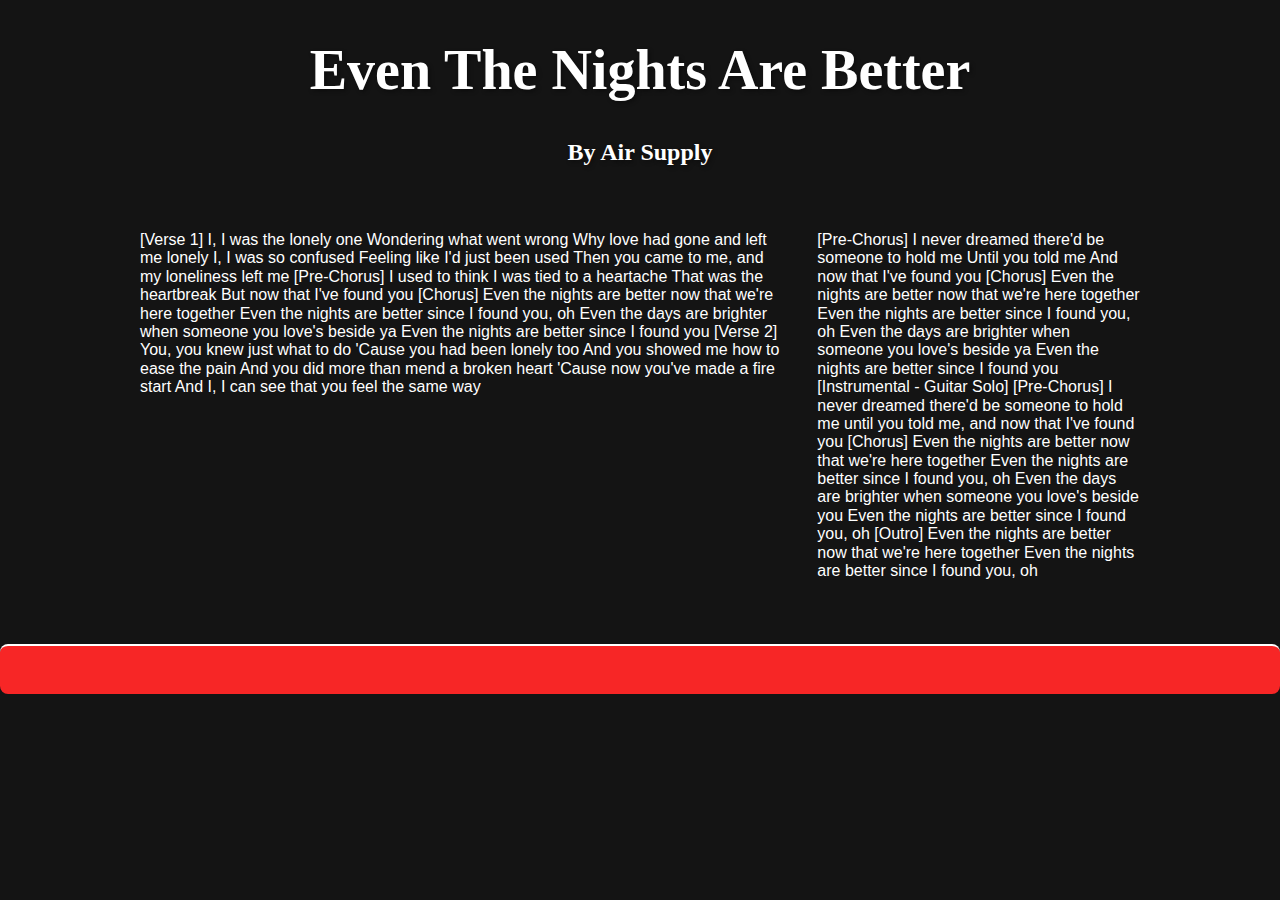
<file: assignment-1/index.html>
<!DOCTYPE html>
<html lang="en">
<head>

    <meta charset="UTF-8" />
    <meta name="viewport" content="width=device-width, initial-scale=1.0">
    <title>Lab 1 | COMP1054</title>

    <link rel="stylesheet" href="css/normalize.css" />
    <link rel="stylesheet" href="css/main.css" />

</head>
<body>
    
    <div> <!--Body Container-->
        <header>
            <h1>Even The Nights Are Better</h1>
            <h2>By Air Supply</h2>
            
        </header>   
        <main>
            <p>[Verse 1]
I, I was the lonely one
Wondering what went wrong
Why love had gone and left me lonely
I, I was so confused
Feeling like I'd just been used
Then you came to me, and my loneliness left me

[Pre-Chorus]
I used to think I was tied to a heartache
That was the heartbreak
But now that I've found you

[Chorus]
Even the nights are better now that we're here together
Even the nights are better since I found you, oh
Even the days are brighter when someone you love's beside ya
Even the nights are better since I found you

[Verse 2]
You, you knew just what to do
'Cause you had been lonely too
And you showed me how to ease the pain
And you did more than mend a broken heart
'Cause now you've made a fire start
And I, I can see that you feel the same way</p>

                <p>[Pre-Chorus]
I never dreamed there'd be someone to hold me
Until you told me
And now that I've found you

[Chorus]
Even the nights are better now that we're here together
Even the nights are better since I found you, oh
Even the days are brighter when someone you love's beside ya
Even the nights are better since I found you

[Instrumental - Guitar Solo]

[Pre-Chorus]
I never dreamed there'd be someone to hold me until you told me, and now that I've found you

[Chorus]
Even the nights are better now that we're here together
Even the nights are better since I found you, oh
Even the days are brighter when someone you love's beside you
Even the nights are better since I found you, oh

[Outro]
Even the nights are better now that we're here together
Even the nights are better since I found you, oh</p>

        </main>

        <footer></footer>
    </div>

</body> <!-- End of Body Container -->

</html>
</file>
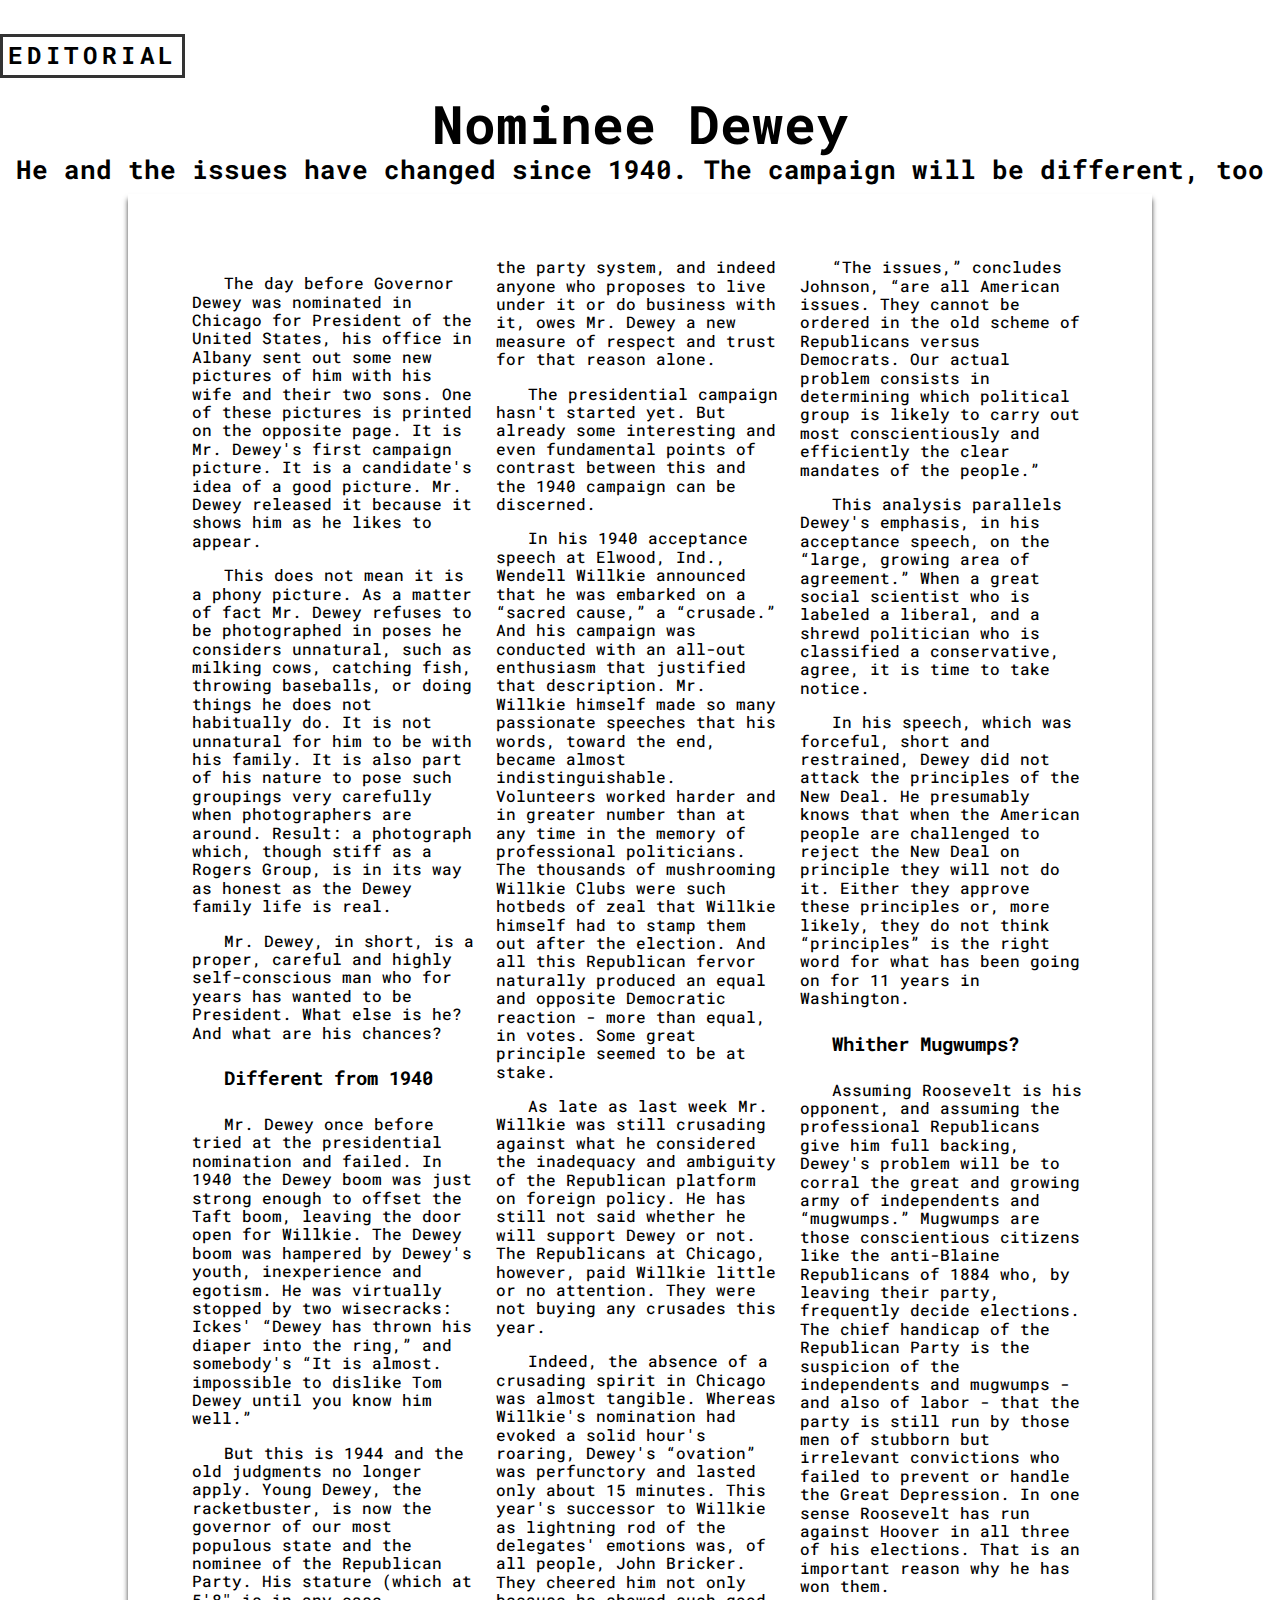
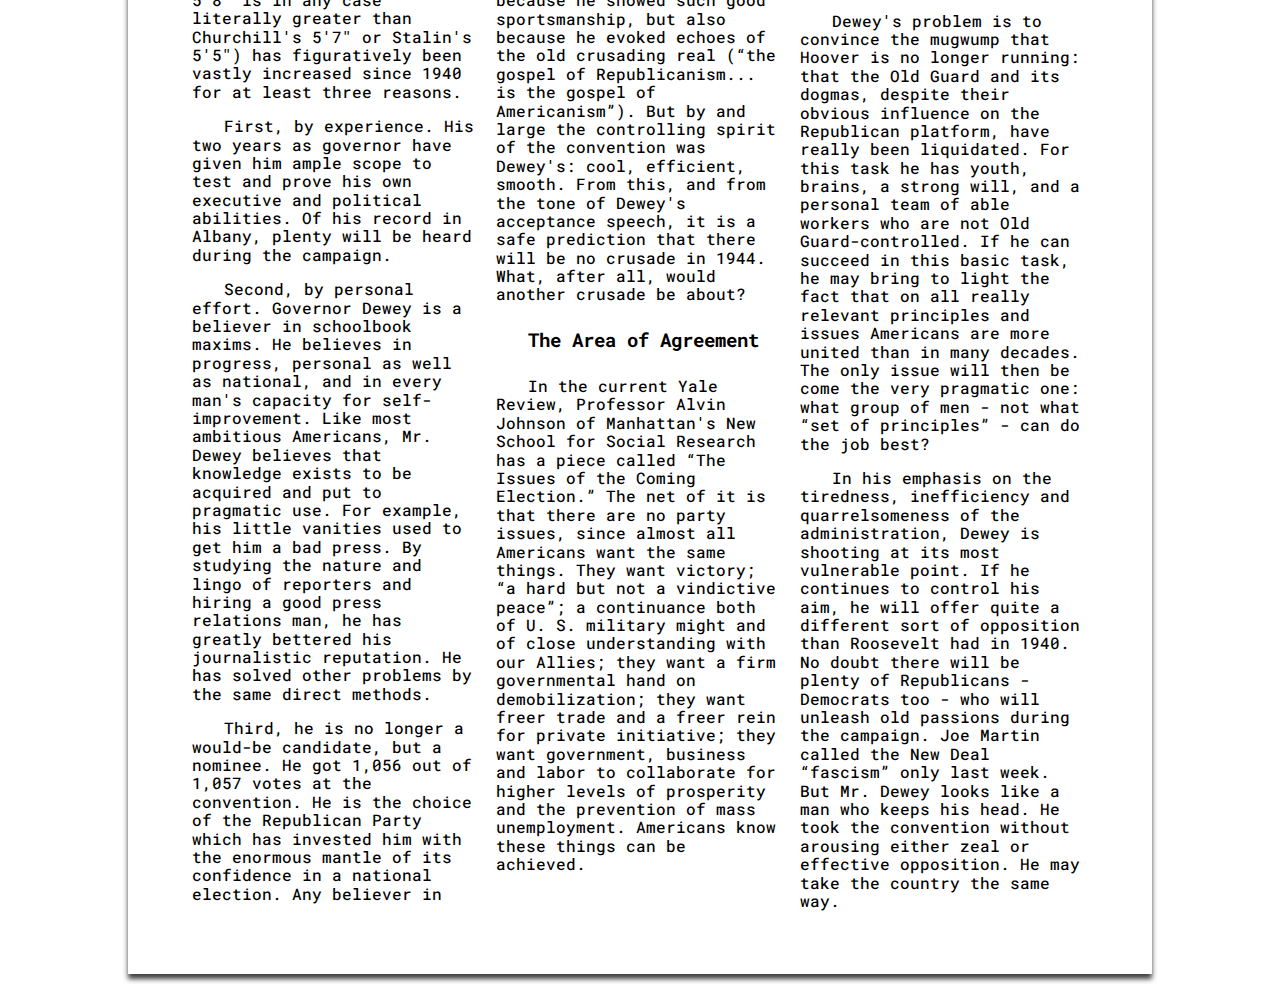
<file: lab-1/index.html>
<!DOCTYPE html>
<html lang="en">
<head>
    <meta charset="UTF-8" />
    <meta name="viewport" content="width=device-width, initial-scale=1.0">
    <title>Lab 1 | COMP1054</title>

    <link rel="stylesheet" href="css/normalize.css" />
    <link rel="stylesheet" href="css/main.css" />

    <link rel="preconnect" href="https://fonts.googleapis.com"> 
    <link rel="preconnect" href="https://fonts.gstatic.com" crossorigin>
    <link href="https://fonts.googleapis.com/css2?family=Roboto+Mono:ital,wght@0,100..700;1,100..700&display=swap" rel="stylesheet">

    <link rel="preconnect" href="https://fonts.googleapis.com">
    <link rel="preconnect" href="https://fonts.gstatic.com" crossorigin>
    <link href="https://fonts.googleapis.com/css2?family=Roboto+Mono:ital,wght@0,100..700;1,100..700&family=Tinos:ital,wght@0,400;0,700;1,400;1,700&display=swap" rel="stylesheet">




</head>
<body>
    <!-- Do not modify any of the HTML elements inside the BODY of this page -->﻿
    <div id="page">
        <header>
            <h1>Editorial</h1>
            <h2>Nominee Dewey</h2>
            <p>He and the issues have changed since 1940. The campaign will be different, too</p>
        </header>   
        <main>
        <p>The day before Governor Dewey was nominated in Chicago for President of the United States, his office in Albany sent out some new pictures of him with his wife and their two sons. One of these pictures is printed on the opposite page. It is Mr. Dewey's first campaign picture. It is a candidate's idea of a good picture. Mr. Dewey released it because it shows him as he likes to appear.</p>
 
        <p>This does not mean it is a phony picture. As a matter of fact Mr. Dewey refuses to be photographed in poses he considers unnatural, such as milking cows, catching fish, throwing baseballs, or doing things he does not habitually do. It is not unnatural for him to be with his family. It is also part of his nature to pose such groupings very carefully when photographers are around. Result: a photograph which, though stiff as a Rogers Group, is in its way as honest as the Dewey family life is real.</p>
 
        <p>Mr. Dewey, in short, is a proper, careful and highly self-conscious man who for years has wanted to be President. What else is he? And what are his chances?</p>
 
        <h4>Different from 1940</h4>
 
        <p>Mr. Dewey once before tried at the presidential nomination and failed. In 1940 the Dewey boom was just strong enough to offset the Taft boom, leaving the door open for Willkie. The Dewey boom was hampered by Dewey's youth, inexperience and egotism. He was virtually stopped by two wisecracks: Ickes' <q>Dewey has thrown his diaper into the ring,</q> and somebody's <q>It is almost. impossible to dislike Tom Dewey until you know him well.</q></p>
 
        <p>But this is 1944 and the old judgments no longer apply. Young Dewey, the racketbuster, is now the governor of our most populous state and the nominee of the Republican Party. His stature (which at 5'8" is in any case literally greater than Churchill's 5'7" or Stalin's 5'5") has figuratively been vastly increased since 1940 for at least three reasons.</p>
 
        <p>First, by experience. His two years as governor have given him ample scope to test and prove his own executive and political abilities. Of his record in Albany, plenty will be heard during the campaign.</p>
 
        <p>Second, by personal effort. Governor Dewey is a believer in schoolbook maxims. He believes in progress, personal as well as national, and in every man's capacity for self-improvement. Like most ambitious Americans, Mr. Dewey believes that knowledge exists to be acquired and put to pragmatic use. For example, his little vanities used to get him a bad press. By studying the nature and lingo of reporters and hiring a good press relations man, he has greatly bettered his journalistic reputation. He has solved other problems by the same direct methods.</p>
 
        <p>Third, he is no longer a would-be candidate, but a nominee. He got 1,056 out of 1,057 votes at the convention. He is the choice of the Republican Party which has invested him with the enormous mantle of its confidence in a national election. Any believer in the party system, and indeed anyone who proposes to live under it or do business with it, owes Mr. Dewey a new measure of respect and trust for that reason alone.</p>
 
        <p>The presidential campaign hasn't started yet. But already some interesting and even fundamental points of contrast between this and the 1940 campaign can be discerned.</p>
 
        <p>In his 1940 acceptance speech at Elwood, Ind., Wendell Willkie announced that he was embarked on a <q>sacred cause,</q> a <q>crusade.</q> And his campaign was conducted with an all-out enthusiasm that justified that description. Mr. Willkie himself made so many passionate speeches that his words, toward the end, became almost indistinguishable. Volunteers worked harder and in greater number than at any time in the memory of professional politicians. The thousands of mushrooming Willkie Clubs were such hotbeds of zeal that Willkie himself had to stamp them out after the election. And all this Republican fervor naturally produced an equal and opposite Democratic reaction - more than equal, in votes. Some great principle seemed to be at stake.</p>
 
        <p>As late as last week Mr. Willkie was still crusading against what he considered the inadequacy and ambiguity of the Republican platform on foreign policy. He has still not said whether he will support Dewey or not. The Republicans at Chicago, however, paid Willkie little or no attention. They were not buying any crusades this year.</p>
 
        <p>Indeed, the absence of a crusading spirit in Chicago was almost tangible. Whereas Willkie's nomination had evoked a solid hour's roaring, Dewey's <q>ovation</q> was perfunctory and lasted only about 15 minutes. This year's successor to Willkie as lightning rod of the delegates' emotions was, of all people, John Bricker. They cheered him not only because he showed such good sportsmanship, but also because he evoked echoes of the old crusading real (<q>the gospel of Republicanism... is the gospel of Americanism</q>). But by and large the controlling spirit of the convention was Dewey's: cool, efficient, smooth. From this, and from the tone of Dewey's acceptance speech, it is a safe prediction that there will be no crusade in 1944. What, after all, would another crusade be about?</p>
 
        <h4>The Area of Agreement</h4>
 
        <p>In the current Yale Review, Professor Alvin Johnson of Manhattan's New School for Social Research has a piece called <q>The Issues of the Coming Election.</q> The net of it is that there are no party issues, since almost all Americans want the same things. They want victory; <q>a hard but not a vindictive peace</q>; a continuance both of U. S. military might and of close understanding with our Allies; they want a firm governmental hand on demobilization; they want freer trade and a freer rein for private initiative; they want government, business and labor to collaborate for higher levels of prosperity and the prevention of mass unemployment. Americans know these things can be achieved.</p>
 
        <p><q>The issues,</q> concludes Johnson, <q>are all American issues. They cannot be ordered in the old scheme of Republicans versus Democrats. Our actual problem consists in determining which political group is likely to carry out most conscientiously and efficiently the clear mandates of the people.</q></p>
 
        <p>This analysis parallels Dewey's emphasis, in his acceptance speech, on the <q>large, growing area of agreement.</q> When a great social scientist who is labeled a liberal, and a shrewd politician who is classified a conservative, agree, it is time to take notice.</p>
 
        <p>In his speech, which was forceful, short and restrained, Dewey did not attack the principles of the New Deal. He presumably knows that when the American people are challenged to reject the New Deal on principle they will not do it. Either they approve these principles or, more likely, they do not think <q>principles</q> is the right word for what has been going on for 11 years in Washington.</p>
 
        <h4>Whither Mugwumps?</h4>
 
        <p>Assuming Roosevelt is his opponent, and assuming the professional Republicans give him full backing, Dewey's problem will be to corral the great and growing army of independents and <q>mugwumps.</q> Mugwumps are those conscientious citizens like the anti-Blaine Republicans of 1884 who, by leaving their party, frequently decide elections. The chief handicap of the Republican Party is the suspicion of the independents and mugwumps - and also of labor - that the party is still run by those men of stubborn but irrelevant convictions who failed to prevent or handle the Great Depression. In one sense Roosevelt has run against Hoover in all three of his elections. That is an important reason why he has won them.</p>
 
        <p>Dewey's problem is to convince the mugwump that Hoover is no longer running: that the Old Guard and its dogmas, despite their obvious influence on the Republican platform, have really been liquidated. For this task he has youth, brains, a strong will, and a personal team of able workers who are not Old Guard-controlled. If he can succeed in this basic task, he may bring to light the fact that on all really relevant principles and issues Americans are more united than in many decades. The only issue will then be come the very pragmatic one: what group of men - not what <q>set of principles</q> - can do the job best?</p>
 
        <p>In his emphasis on the tiredness, inefficiency and quarrelsomeness of the administration, Dewey is shooting at its most vulnerable point. If he continues to control his aim, he will offer quite a different sort of opposition than Roosevelt had in 1940. No doubt there will be plenty of Republicans - Democrats too - who will unleash old passions during the campaign. Joe Martin called the New Deal <q>fascism</q> only last week. But Mr. Dewey looks like a man who keeps his head. He took the convention without arousing either zeal or effective opposition. He may take the country the same way.</p>
        </main>
        <footer></footer>
    </div>
</body>
</html>
</file>
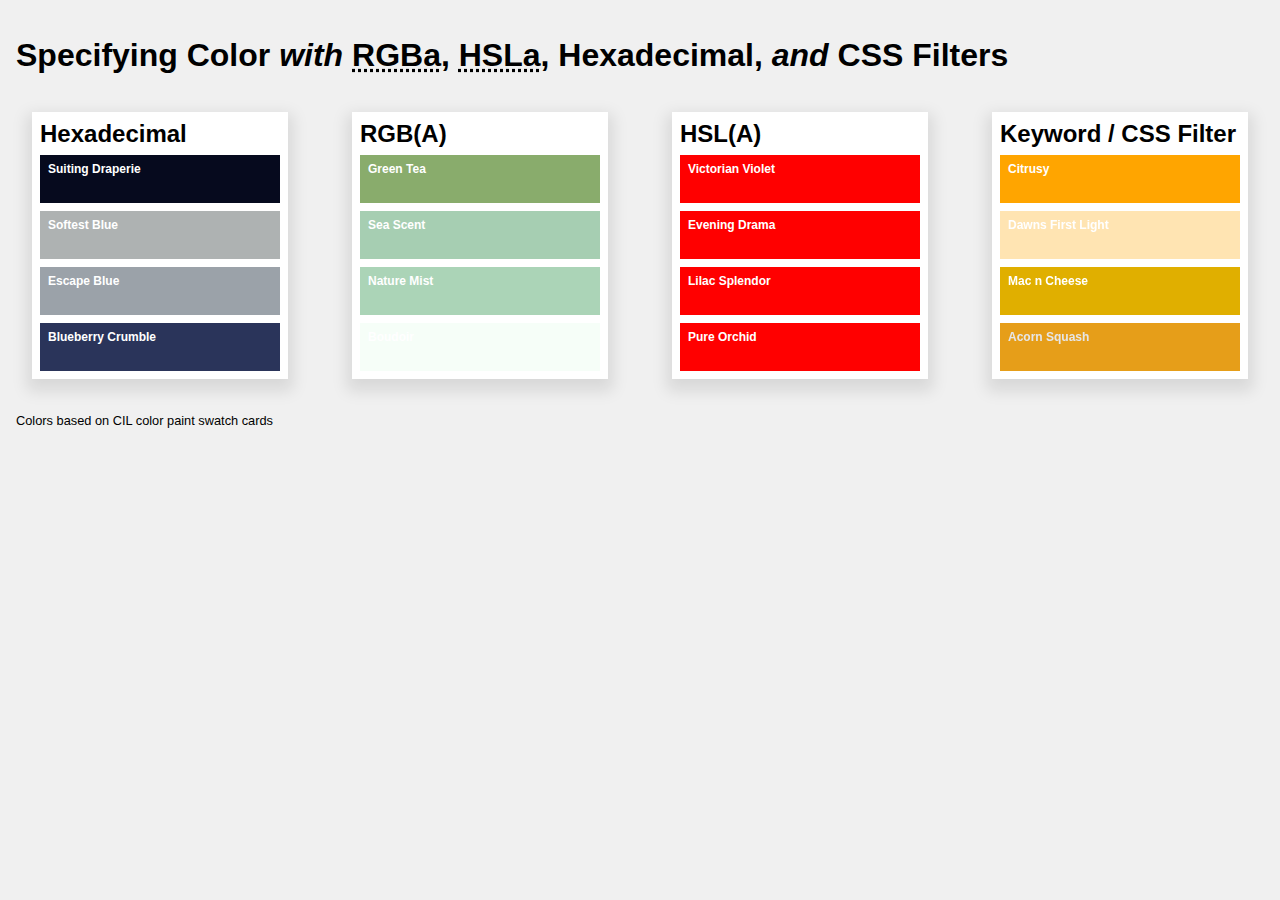
<file: lab-2/index.html>
<!DOCTYPE HTML>
<html>
<head>
	<meta charset="UTF-8">
	<title>Specifying Color with RGBa, HSLa, Hexadecimal, and CSS Filters</title>
	<link href="css/normalize.css" rel="stylesheet">
	<link href="css/base.css" rel="stylesheet">
	<style>
/* STEP 1: Using the color picker utility at
https://developer.mozilla.org/en-US/docs/Web/CSS/CSS_Colors/Color_picker_tool,
set each color in hexadecimal format
to match as closely as you can with the colors
on the FIRST paint swatch card provided.
-------------------------------------------------- */
	#hex div:nth-of-type(1) {
		background-color: #060a1e;
	}
	#hex div:nth-of-type(2) {
		background-color: #aeb2b2;
	}
	#hex div:nth-of-type(3) {
		background-color: #9ba2a9;
	}
	#hex div:nth-of-type(4) {
		background-color: #2a345a;
	}
/* STEP 2: Set each color in rgba format
to match as closely as you can with the colors
on the SECOND paint swatch card provided.
-------------------------------------------------- */
	#rgba div:nth-of-type(1) {
		background-color: rgb(137, 172, 108);
	}
	#rgba div:nth-of-type(2) {
		background-color: rgb(166, 206, 178);
	}
	#rgba div:nth-of-type(3) {
		background-color: rgb(171, 212, 183);
	}
	#rgba div:nth-of-type(4) {
		background-color: rgba(246, 254, 248);
	}
	/* ...and so on... */

/* STEP 3: Set each color in hsla format
to match as closely as you can with the colors
on the THIRD paint swatch card provided.
-------------------------------------------------- */
	#hsla div:nth-of-type(1) {
		background-color: red;
	}
	#hsla div:nth-of-type(2) {
		background-color: red;
	}
	#hsla div:nth-of-type(3) {
		background-color: red;
	}
	#hsla div:nth-of-type(4) {
		background-color: red;
	}
	/* ...and so on... */

	/* STEP 4: Set each color using a CSS color keywords
(https://developer.mozilla.org/en-US/docs/Web/CSS/color_value)
that matches each color as closely as possible, then
apply one or more CSS filters to see if you can
produce an exact rendition of the swatch colors on the FOURTH card provided.
(https://developer.mozilla.org/en-US/docs/Web/CSS/filter).
-------------------------------------------------- */
	#keyword div:nth-of-type(1) {
		background-color: orange;
	}
	#keyword div:nth-of-type(2) {
		background-color: orange;
		filter: saturate(50%);
		filter: brightness(200%);
		filter: grayscale(80%);
		filter: opacity(30%);
		
	}
	#keyword div:nth-of-type(3) {
		background-color: orange;
		filter: hue-rotate(10deg);
	}
	#keyword div:nth-of-type(4) {
		background-color: orange;
		filter: contrast(80%);
	}
	/* ...and so on... */

	/* STEP 5: Describe one or more things that you can do to ensure that the colour rendering on your screen is exactly the same (or as close as possible) to the colours on your paint chip cards. If possible, attempt to do one or more of these things and describe what you did and what you found out. Maybe a screenshot, too if it might help. */
</style>
</head>

<body>
	<header>
		<h1>Specifying Color <em>with</em> <abbr title="Red, Green, Blue, Alpha">RGBa</abbr>, <abbr title="Hue, Saturation, Luminousity, Alpha">HSLa</abbr>, Hexadecimal, <em>and</em> CSS Filters</h1>
	</header>
	<main>
		<section id="hex">
			<h2>Hexadecimal</h2>
			<div>
				<h3>Suiting Draperie</h3>
			</div>
			<div>
				<h3>Softest Blue</h3>
			</div>
			<div>
				<h3>Escape Blue</h3>
			</div>
			<div>
				<h3>Blueberry Crumble</h3>
			</div>
		</section>
		<section id="rgba">
			<h2>RGB(A)</h2>
			<div>
				<h3>Green Tea</h3>
			</div>
			<div>
				<h3>Sea Scent</h3>
			</div>
			<div>
				<h3>Nature Mist</h3>
			</div>
			<div>
				<h3>Boudoir</h3>
			</div>
		</section>
		<section id="hsla">
			<h2>HSL(A)</h2>
			<div>
				<h3>Victorian Violet</h3>
			</div>
			<div>
				<h3>Evening Drama</h3>
			</div>
			<div>
				<h3>Lilac Splendor</h3>
			</div>
			<div>
				<h3>Pure Orchid</h3>
			</div>
		</section>
		<section id="keyword">
			<h2>Keyword / CSS Filter</h2>
			<div>
				<h3>Citrusy</h3>
			</div>
			<div>
				<h3>Dawns First Light</h3>
			</div>
			<div>
				<h3>Mac n Cheese</h3>
			</div>
			<div>
				<h3>Acorn Squash</h3>
			</div>
		</section>
	</main>
	<footer>
		<p><small>Colors based on CIL color paint swatch cards</small></p>
	</footer>
</body>
</html>
</file>
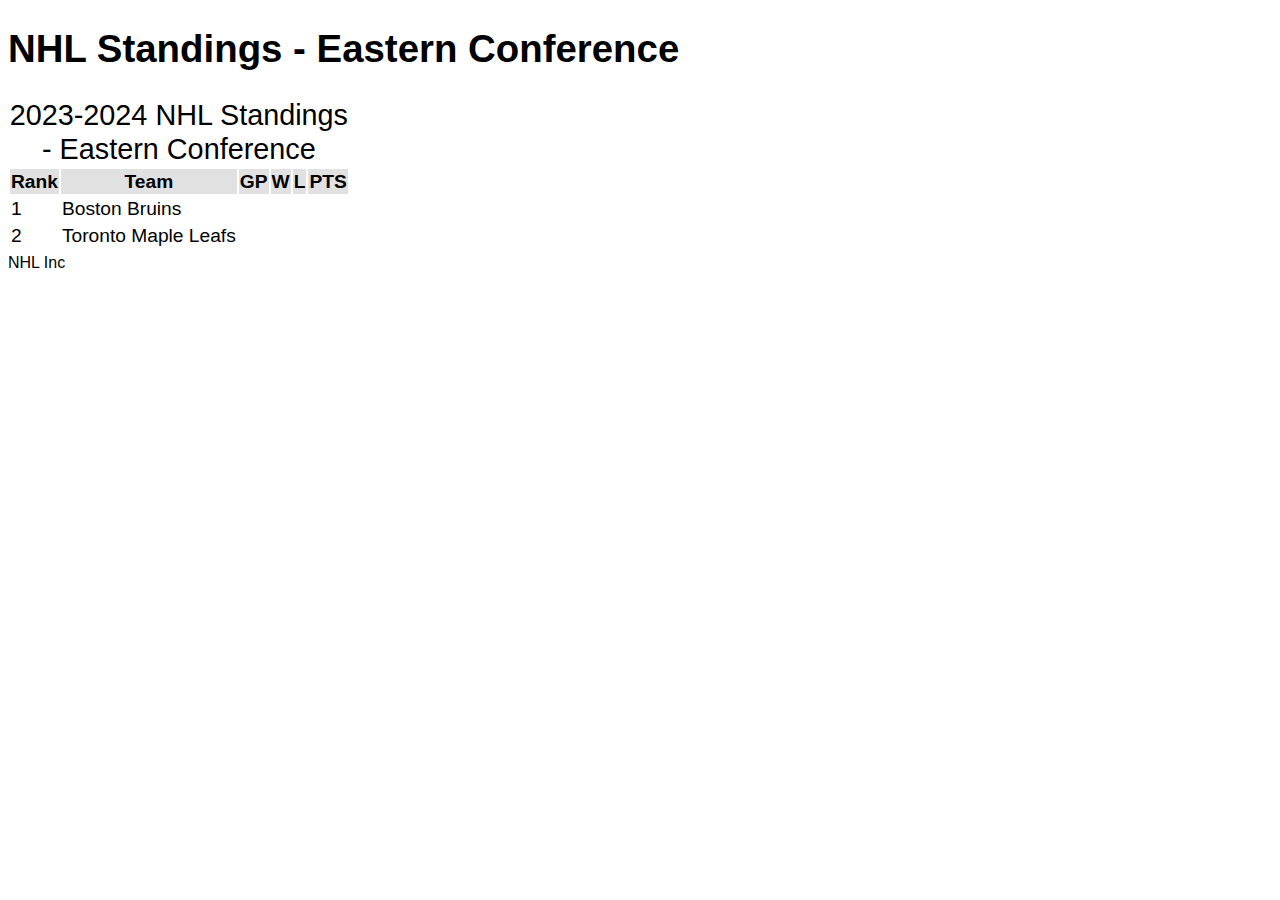
<file: lab-4/index.html>
<!DOCTYPE html>
<html lang="en">
<head>
		<meta charset="UTF-8">
		<title>Game Consoles - Worldwide Sales</title>
		<meta name="viewport" content="width=device-width, initial-scale=1.0">
		<!-- We're not normalizing this HTML on purpose so that we can see some of the default table rendering - normalize addresses some of the table display issues -->
		<link href="css/tables.css" rel="stylesheet" />
		<!-- Thanks to Tristen Brown for the excellent (dependency-free) table sorting script -->
		<script src="js/tablesort/tablesort.min.js"></script>
		<link href="js/tablesort/css/tablesort.css" rel="stylesheet">
		<script src="js/tables.js"></script>
</head>

<body>
	<header>
		<h1>NHL Standings - Eastern Conference</h1>
	</header>
	<main>

        <table>
            <caption>2023-2024 NHL Standings - Eastern Conference</caption>
            <colgroup>
                <col class="Rank">
                <col class="Team">
                <col class="GP">
                <col class="W">
                <col class="L">
                <col class="PTS">
                <col class="DIFF">
                <col class="STRK">
            </colgroup>
            <thead>
                <tr>
                    <th scope="col">Rank</th>
                    <th scope="col">Team</th>
                    <th scope="col">GP</th>
                    <th scope="col">W</th>
                    <th scope="col">L</th>
                    <th scope="col">PTS</th>
                </tr>
            </thead>
            <tbody>
                <tr>
                    <td scope="row">1</td>
                    <td>Boston Bruins</td>
                    <td></td>
                    <td></td>
                    <td></td>
                </tr>
                <tr>
                    <td scope="row">2</td>
                    <td>Toronto Maple Leafs</td>
                    <td></td>
                    <td></td>
                    <td></td>
                </tr>
            
            </tbody>
        </table>


    </main>
	<footer>
		<small>NHL Inc</small>
	</footer>
</body>
</html>
</file>
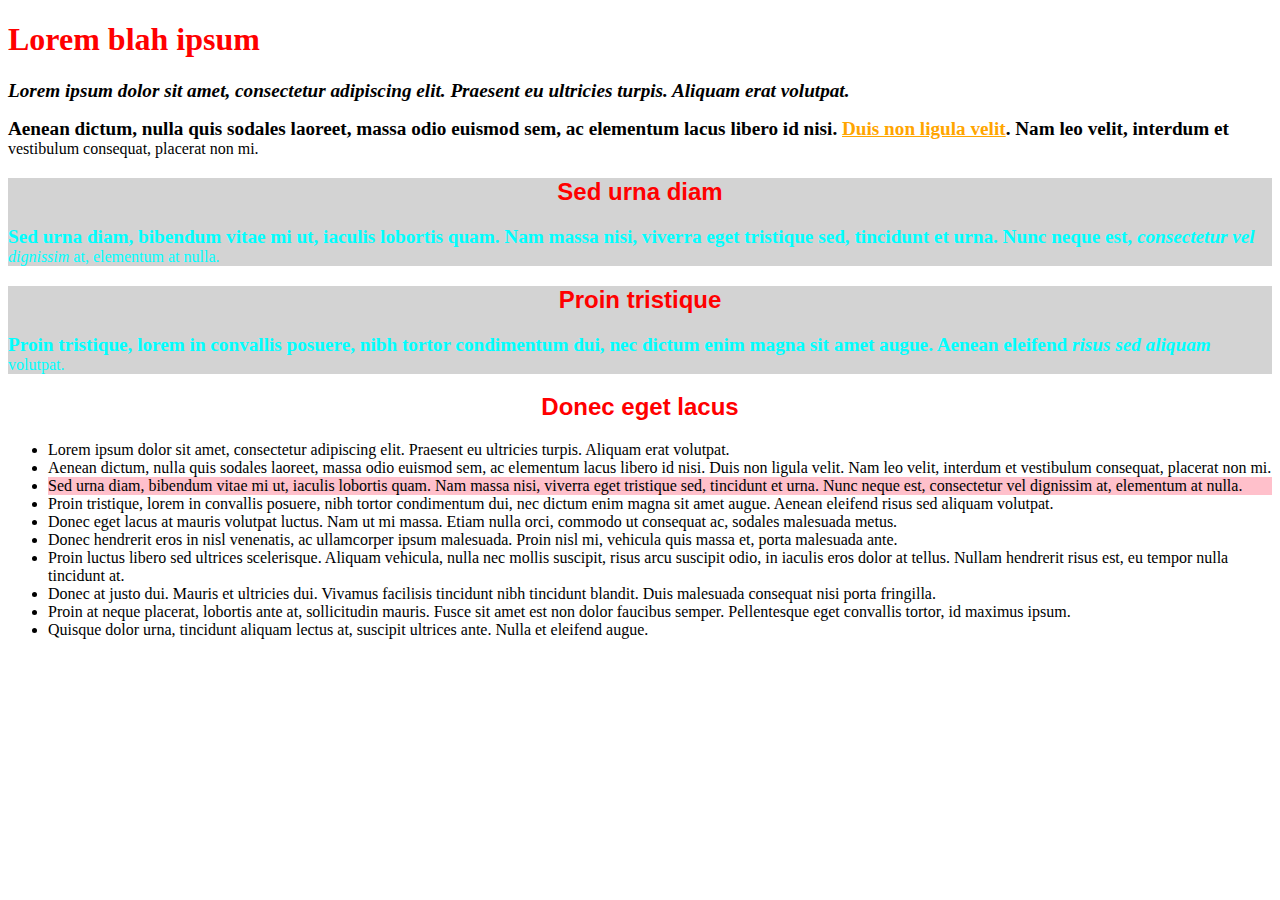
<file: lesson-1/index.html>
<!DOCTYPE html>
<html lang="en">
<head>
	<meta charset="UTF-8" />
	<title>Lesson 1 - COMP1054 User Interface Design Using CSS</title>
	<link rel="stylesheet" href="css/styles.css" />
</head>
<body>

<article class="about">
	<h1>Lorem blah ipsum</h1> 

	<p>Lorem ipsum dolor sit amet, consectetur adipiscing elit. Praesent eu ultricies turpis. Aliquam erat volutpat.</p>
	<p>Aenean dictum, nulla quis sodales laoreet, massa odio euismod sem, ac elementum lacus libero id nisi. <a href="https://lipsum.com/" rel="external">Duis non ligula velit</a>. Nam leo velit, interdum et vestibulum consequat, placerat non mi.</p>
 
	<section class="project">
		<h2 lang="es">Sed urna diam</h2>
		<p>Sed urna diam, bibendum vitae mi ut, iaculis lobortis quam. <span lang="es">Nam massa nisi</span>, viverra eget tristique sed, tincidunt et urna. Nunc neque est, <em>consectetur vel dignissim</em> at, elementum at nulla.</p>
	</section>

	<section class="project">
		<h2 lang="es">Proin tristique</h2>
		<p>Proin tristique, lorem in convallis posuere, nibh tortor condimentum dui, nec dictum enim magna sit amet augue. Aenean eleifend <em>risus sed aliquam</em> volutpat.</p>
	</section>
    <aside>
        <h2>Donec eget lacus</h2>
        <ul>
            <li>Lorem ipsum dolor sit amet, consectetur adipiscing elit. Praesent eu ultricies turpis. Aliquam erat volutpat.</li>
            <li>Aenean dictum, nulla quis sodales laoreet, massa odio euismod sem, ac elementum lacus libero id nisi. Duis non ligula velit. Nam leo velit, interdum et vestibulum consequat, placerat non mi.</li>
            <li>Sed urna diam, bibendum vitae mi ut, iaculis lobortis quam. Nam massa nisi, viverra eget tristique sed, tincidunt et urna. Nunc neque est, consectetur vel dignissim at, elementum at nulla.</li>
            <li>Proin tristique, lorem in convallis posuere, nibh tortor condimentum dui, nec dictum enim magna sit amet augue. Aenean eleifend risus sed aliquam volutpat.</li>
            <li>Donec eget lacus at mauris volutpat luctus. Nam ut mi massa. Etiam nulla orci, commodo ut consequat ac, sodales malesuada metus.</li>
            <li>Donec hendrerit eros in nisl venenatis, ac ullamcorper ipsum malesuada. Proin nisl mi, vehicula quis massa et, porta malesuada ante.</li>
            <li>Proin luctus libero sed ultrices scelerisque. Aliquam vehicula, nulla nec mollis suscipit, risus arcu suscipit odio, in iaculis eros dolor at tellus. Nullam hendrerit risus est, eu tempor nulla tincidunt at.</li>
            <li>Donec at justo dui. Mauris et ultricies dui. Vivamus facilisis tincidunt nibh tincidunt blandit. Duis malesuada consequat nisi porta fringilla.</li>
            <li>Proin at neque placerat, lobortis ante at, sollicitudin mauris. Fusce sit amet est non dolor faucibus semper. Pellentesque eget convallis tortor, id maximus ipsum.</li>
            <li>Quisque dolor urna, tincidunt aliquam lectus at, suscipit ultrices ante. Nulla et eleifend augue.</li>
        </ul>
    </aside>
</article>

</body>
</html>
</file>
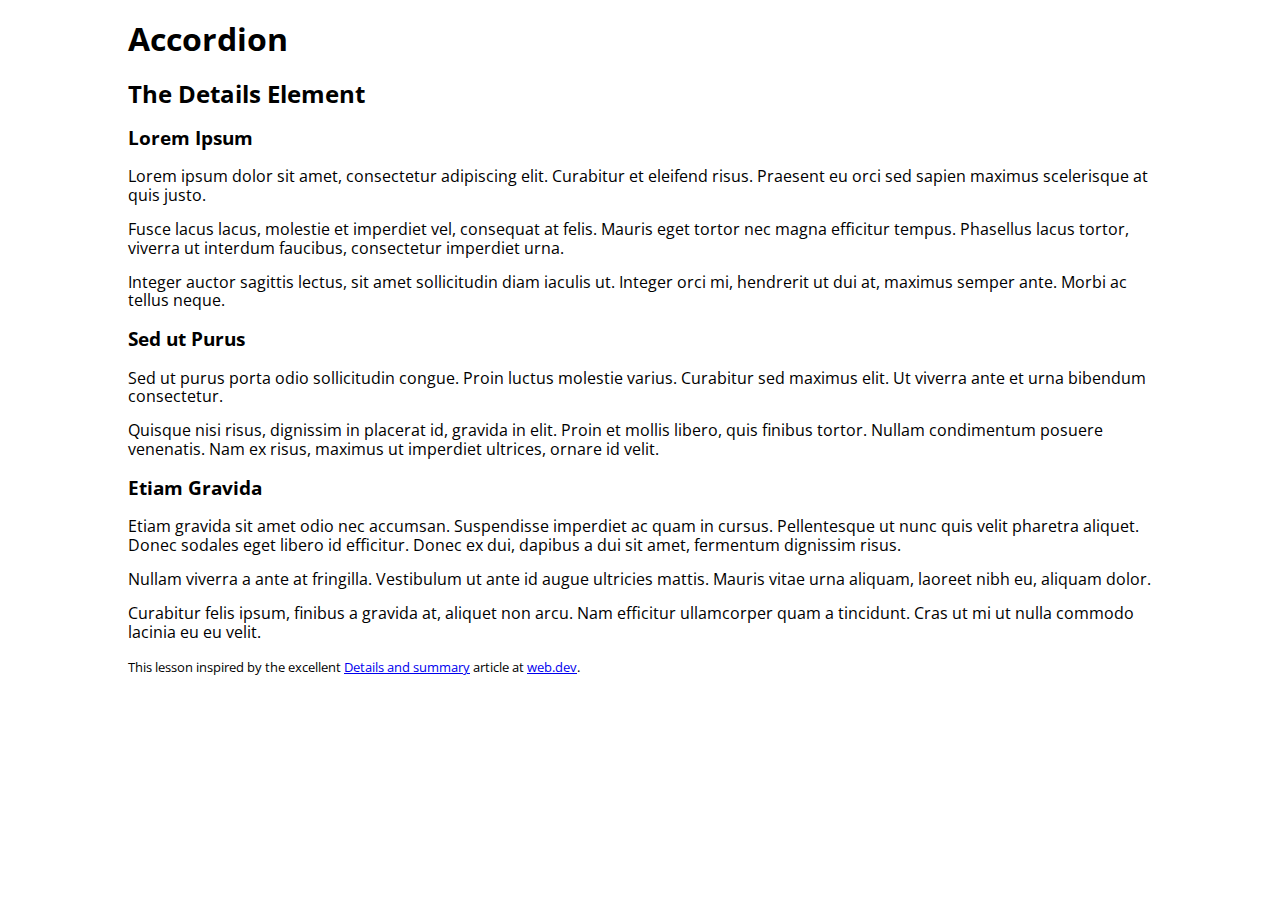
<file: lesson-10/index.html>
<!DOCTYPE html>
<html lang="en">
	<head>
		<meta charset="utf-8" />
		<title>Accordion | COMP1054 User Interface Design Using CSS</title>
		<meta name="viewport" content="width=device-width, initial-scale=1.0" />
		<link href="css/normalize.css" rel="stylesheet" />
		<link href="css/accordion.css" rel="stylesheet" />
		<script src="js/accordion.js" defer></script>
	</head>
	<body>
		<div id="container">
			<header>
				<h1>Accordion</h1>
			</header>
			<main>
				<h2>The Details Element</h2>
				<!-- STEP 1: Surround each H3 and DIV pair with DETAILS tags -->
				
					<h3>Lorem Ipsum</h3>
					<div>
						<p>Lorem ipsum dolor sit amet, consectetur adipiscing elit. Curabitur et eleifend risus. Praesent eu orci sed sapien maximus scelerisque at quis justo.</p>
						<p>Fusce lacus lacus, molestie et imperdiet vel, consequat at felis. Mauris eget tortor nec magna efficitur tempus. Phasellus lacus tortor, viverra ut interdum faucibus, consectetur imperdiet urna.</p>
						<p>Integer auctor sagittis lectus, sit amet sollicitudin diam iaculis ut. Integer orci mi, hendrerit ut dui at, maximus semper ante. Morbi ac tellus neque.</p>
					</div>
				
				<!-- STEP 2: Replace each pair of H3 tags with SUMMARY tags, validate your HTML (https://validator.w3.org/), then proceed to the CSS for the next step -->
				
					<h3>Sed ut Purus</h3>
					<div>
						<p>Sed ut purus porta odio sollicitudin congue. Proin luctus molestie varius. Curabitur sed maximus elit. Ut viverra ante et urna bibendum consectetur.</p>
						<p>Quisque nisi risus, dignissim in placerat id, gravida in elit. Proin et mollis libero, quis finibus tortor. Nullam condimentum posuere venenatis. Nam ex risus, maximus ut imperdiet ultrices, ornare id velit.</p>
					</div>
				
				
					<h3>Etiam Gravida</h3>
					<div>
						<p>Etiam gravida sit amet odio nec accumsan. Suspendisse imperdiet ac quam in cursus. Pellentesque ut nunc quis velit pharetra aliquet. Donec sodales eget libero id efficitur. Donec ex dui, dapibus a dui sit amet, fermentum dignissim risus.</p>
						<p>Nullam viverra a ante at fringilla. Vestibulum ut ante id augue ultricies mattis. Mauris vitae urna aliquam, laoreet nibh eu, aliquam dolor.</p>
						<p>Curabitur felis ipsum, finibus a gravida at, aliquet non arcu. Nam efficitur ullamcorper quam a tincidunt. Cras ut mi ut nulla commodo lacinia eu eu velit.</p>
					</div>
				
			</main>
			<footer>
				<p><small>This lesson inspired by the excellent <a href="https://web.dev/learn/html/details" title="Details and summary">Details and summary</a> article at <a href="https://web.dev/" title="web.dev">web.dev</a>.</small></p>
			</footer>
		</div><!-- end #container -->
	</body>
</html>
</file>
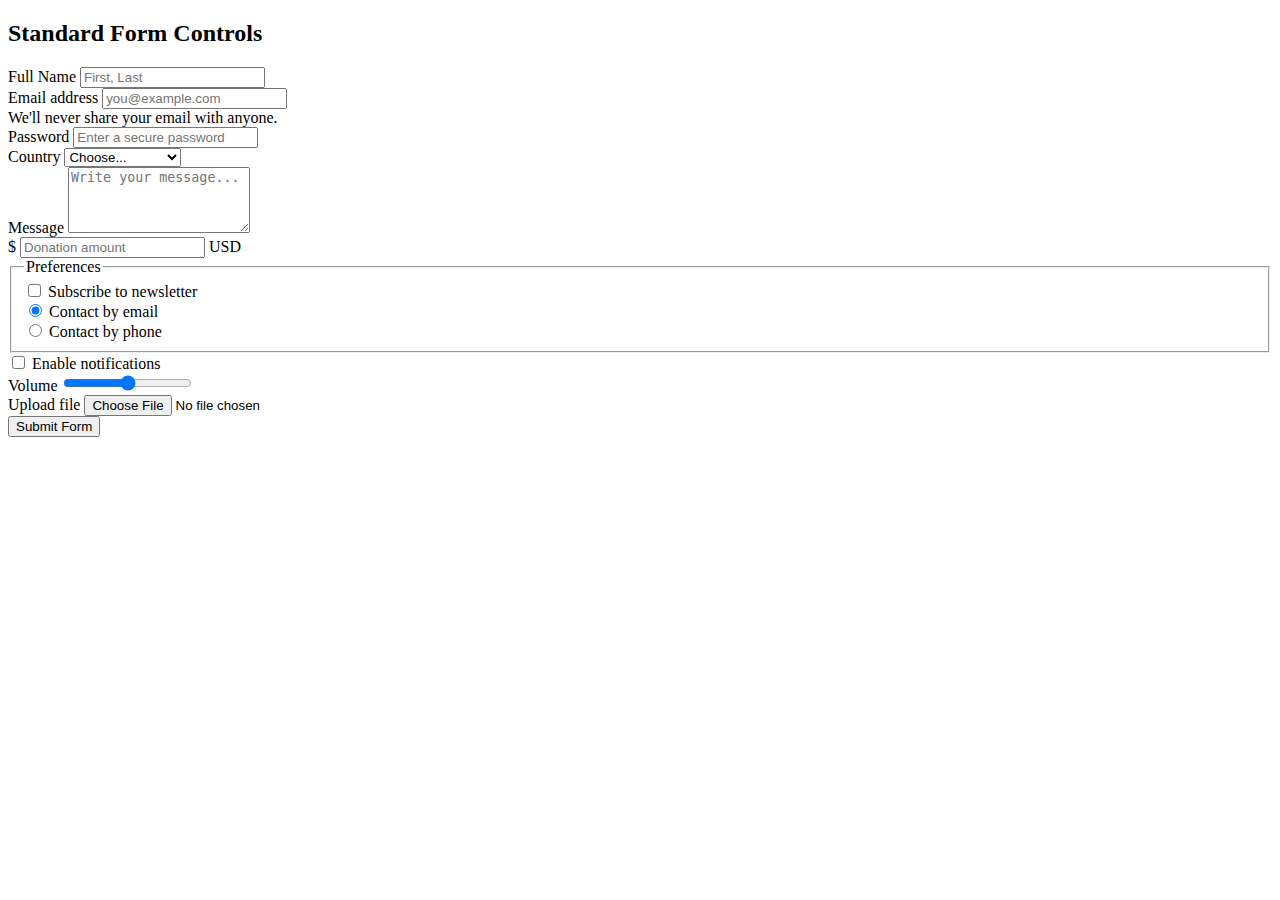
<file: lesson-11/index.html>
<!DOCTYPE html>
<html lang="en">
<head>
    <meta charset="UTF-8" />
    <meta name="viewport" content="width=device-width, initial-scale=1.0" />
    <title>Lesson 11 | Bootstrap Form Controls</title>
    <!-- STEP 1: Attach the Bootstrap CSS via CDN -->
    <link href="https://cdn.jsdelivr.net/npm/bootstrap@5.3.8/dist/css/bootstrap.min.css" rel="stylesheet" integrity="sha384-sRIl4kxILFvY47J16cr9ZwB07vP4J8+LH7qKQnuqkuIAvNWLzeN8tE5YBujZqJLB" crossorigin="anonymous">
</head>
<!-- STEP 3: Style the BODY background -->
<body class="bg-light">
<!-- STEP 4: Add a page layout container with top and bottom margins -->
<div class="container my-5">
    <!-- STEP 5: Let's use the Bootstrap Grid Layout system - add a row -->
    <div class="row justify-content-center">
        <!-- STEP 6: Now add a column, full width for small screens, a bit narrowor for medium and bigger - plus some other visual refinements -->
        <div class="col-sm-12 col-md-8 bg-white shadow-sm rounded p-4">
            <!-- STEP 7: Add an H2, with a bigger bottom margin class -->
            <h2 class="mb-3">Standard Form Controls</h2>
            <form action="#" method="post" id="demoForm">
                <!-- STEP 8: Construct a text INPUT for full name with appropriate classes -->
                <div class="mb-3">
                    <label for="fullName" class="form-label">Full Name</label>
                    <input type="text" id="fullName" name="fullName" placeholder="First, Last" class="form-control" />
                </div>

                <!-- STEP 9: Build out a new row containing 2 columns -->
                <div class="row g-3">
                    <!-- STEP 10: Build an Input for email with LABEL (and a note) -->
                    <div class="col-md-6">
                        <label for="email" class="form-label">Email address</label>
                        <input type="email" id="email" name="email" class="form-control" placeholder="you@example.com" aria-describedby="emailHelp">
                        <div id="emailHelp" class="form-text">We'll never share your email with anyone.</div>
                    </div>

                    <!-- STEP 11: Build an INPUT for password with LABEL -->
                    <div class="col-md-6">
                        <label for="password" class="form-label">Password</label>
                        <input type="password" id="password" name="password" class="form-control" placeholder="Enter a secure password">
                    </div>
                </div>

                <!-- STEP 12: Create a SELECT element with LABEL -->
                <div class="mb-3 mt-3">
                    <label for="country" class="form-label">Country</label>
                    <select id="country" name="country" class="form-select">
                        <option selected value="">Choose...</option>
                        <option value="canada">Canada</option>
                        <option value="usa">United States</option>
                        <option value="uk">United Kingdom</option>
                        <option value="other">Other</option>
                    </select>
                </div>

                <!-- STEP 13: Create a TEXTAREA element with LABEL -->
                <div class="mb-3">
                    <label for="message" class="form-label">Message</label>
                    <textarea id="message" name="message" class="form-control" rows="4" placeholder="Write your message..."></textarea>
                </div>

                <!-- STEP 14: Build out an INPUT with add-ons for donation amount -->
                <div class="input-group mb-3">
                    <span class="input-group-text">$</span>
                    <input type="number" class="form-control" id="donation" name="donation" min="0" step="0.01" placeholder="Donation amount">
                    <span class="input-group-text">USD</span>
                </div>

                <!-- STEP 15: Insert a DIV for a collection of input elements, with a LABEL -->
                <fieldset class="mb-3">
                    <legend class="col-form-label pt-0">Preferences</legend>

                    <!-- STEP 16: Build a checkbox -->
                    <div class="form-check">
                        <input class="form-check-input" type="checkbox" value="subscribe" id="subscribe" name="subscribe">
                        <label class="form-check-label" for="subscribe">Subscribe to newsletter</label>
                    </div>

                    <!-- STEP 17a: Build a radio button -->
                    <div class="form-check mt-2">
                        <input class="form-check-input" type="radio" name="contactMethod" id="contactEmail" value="email" checked>
                        <label class="form-check-label" for="contactEmail">Contact by email</label>
                    </div>

                    <!-- STEP 17b: Add another radio button -->
                    <div class="form-check">
                        <input class="form-check-input" type="radio" name="contactMethod" id="contactPhone" value="phone">
                        <label class="form-check-label" for="contactPhone">Contact by phone</label>
                    </div>
                </fieldset>

                <!-- STEP 18: Build a toggle switch button -->
                <div class="mb-3">
                    <div class="form-check form-switch">
                        <input class="form-check-input" type="checkbox" id="notifications" name="notifications">
                        <label class="form-check-label" for="notifications">Enable notifications</label>
                    </div>
                </div>

                <!-- STEP 19: Assemble a range slider -->
                <div class="mb-3">
                    <label for="volume" class="form-label">Volume</label>
                    <input type="range" class="form-range" min="0" max="100" id="volume" name="volume" value="50">
                </div>

                <!-- STEP 20: Craft a file upload widget -->
                <div class="mb-4">
                    <label for="attachment" class="form-label">Upload file</label>
                    <input class="form-control" type="file" id="attachment" name="attachment">
                </div>

                <!-- STEP 21: Complete the form with a submit BUTTON element -->
                <div class="d-grid">
                    <button type="submit" class="btn btn-primary btn-lg">Submit Form</button>
                </div>
            </form>
        </div>
    </div>
</div>
<!-- STEP 2: Attach the Bootstrap JS libraries via CDN as well -->
<script src="https://cdn.jsdelivr.net/npm/bootstrap@5.3.8/dist/js/bootstrap.bundle.min.js" integrity="sha384-FKyoEForCGlyvwx9Hj09JcYn3nv7wiPVlz7YYwJrWVcXK/BmnVDxM+D2scQbITxI" crossorigin="anonymous"></script>
</body>
</html>
</file>
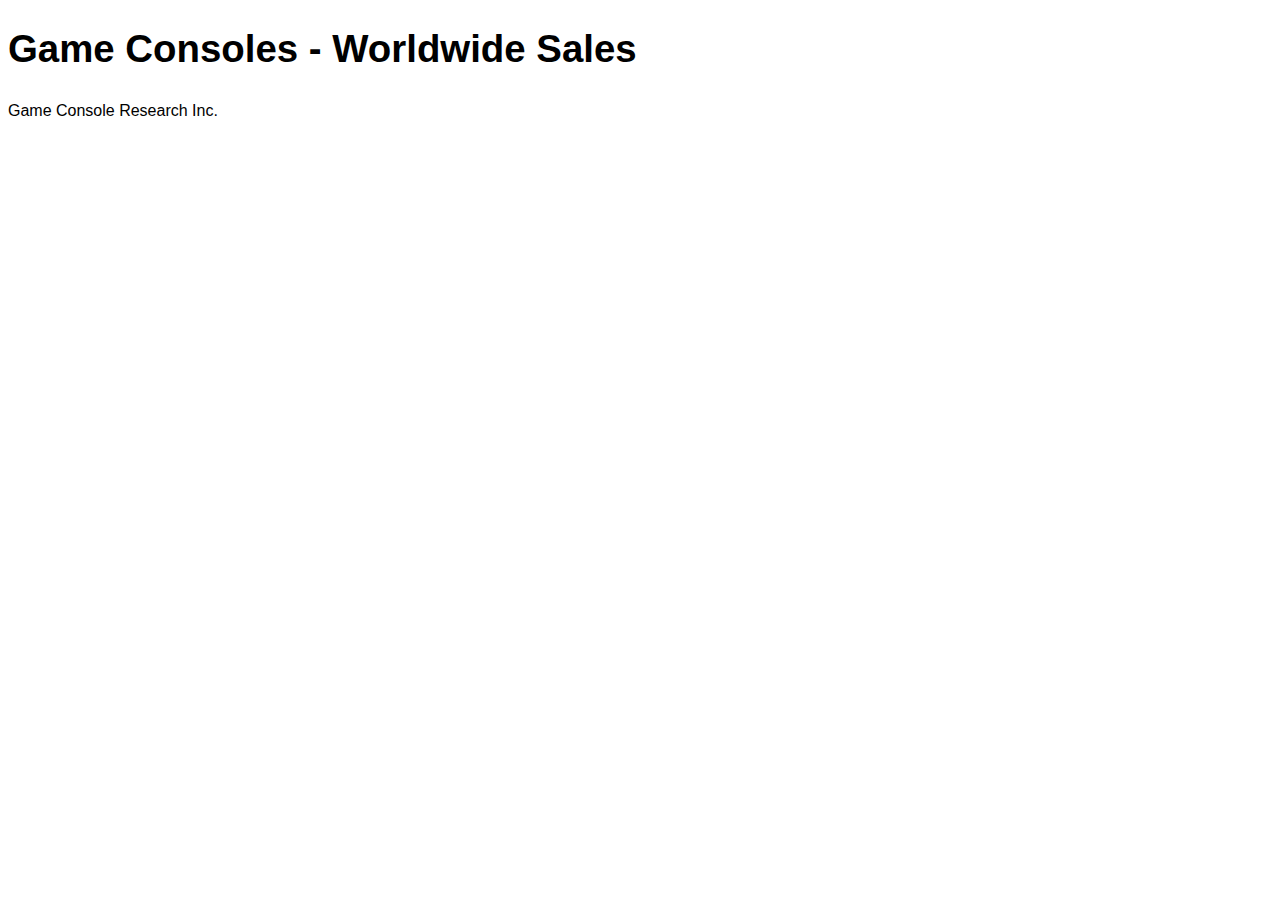
<file: lesson-12/index.html>
<!DOCTYPE html>
<html lang="en">
<head>
		<meta charset="UTF-8">
		<title>Game Consoles - Worldwide Sales</title>
		<meta name="viewport" content="width=device-width, initial-scale=1.0">
		<!-- We're not normalizing this HTML on purpose so that we can see some of the default table rendering - normalize addresses some of the table display issues -->
		<link href="css/tables.css" rel="stylesheet" />
		<!-- Thanks to Tristen Brown for the excellent (dependency-free) table sorting script -->
		<script src="js/tablesort/tablesort.min.js"></script>
		<link href="js/tablesort/css/tablesort.css" rel="stylesheet">
		<script src="js/tables.js"></script>
</head>

<body>
	<header>
		<h1>Game Consoles - Worldwide Sales</h1>
	</header>
	<main>
<!-- STEP 1a: Start with the basic TABLE element -->

<!-- STEP 2: Build out a fitting CAPTION element -->

<!-- STEP 4: Build out column groups and columns if necessary -->

<!-- STEP 5a: Group the table heading rows with a THEAD -->

<!-- STEP 1b: Build out the appropriate number of rows with TR -->

<!-- STEP 1c: For each piece of table data, build a TD -->

<!-- STEP 3a: Where appropriate, replace any TD elements with table headings (TH) -->

<!-- STEP 3b: Associate TH with data rows and/or columns -->

<!-- STEP 5b: Move the table footer row(s) up to just below the THEAD and surround with a TFOOT -->

<!-- STEP 5c: Encapsulate the remainder of the table data rows with the TBODY tags -->

<!-- STEP 5d: Look at the rendering in the browser, then head to css/tables.css for the next step -->
	</main>
	<footer>
		<small>Game Console Research Inc.</small>
	</footer>
</body>
</html>
</file>
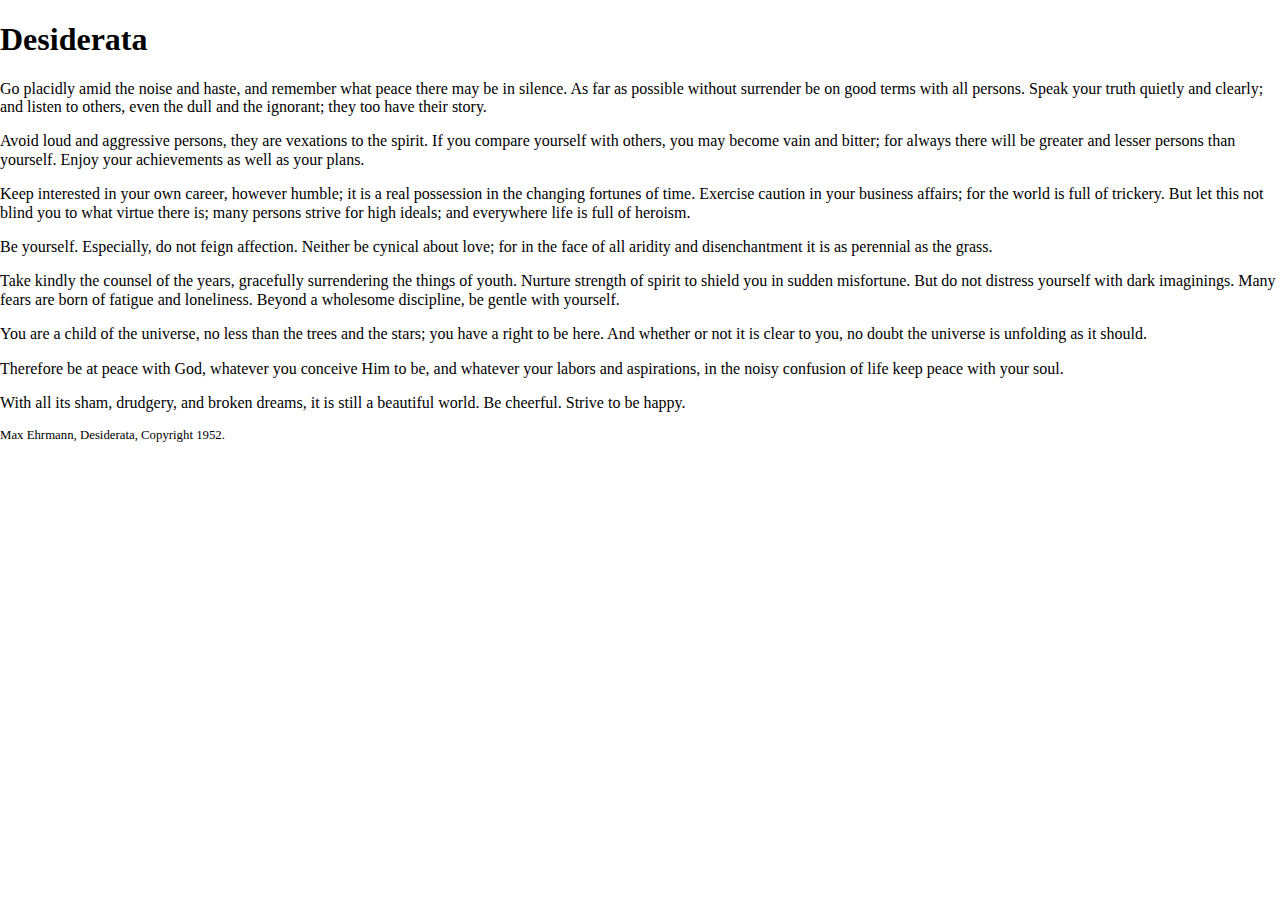
<file: lesson-3/index.html>
<!DOCTIPE html>
<html lang=en">
	<head>
		<meta charset="UTF-8" />
		<title>Desiderata - Max Ehrmann</title>

		<!-- STEP 1: Validate and repair HTML (http://validator.w3.org/) -->

		<!-- STEP 2: Address responsiveness with the meta viewport element -->
		 <meta name="viewport" content="width=device-width, initial-scale=1.0">
		<!-- STEP 3a: Apply Eric Meyer's CSS Reset (http://meyerweb.com/eric/tools/css/reset/) -->
		<!-- <link rel="stylesheet" href="css/reset.css"> -->
		<!-- STEP 3b: Comment out STEP 2, then apply Nicolas Gallagher and Jonathan Neal's Normalize.CSS (http://necolas.github.io/normalize.css/) -->
		<link rel="stylesheet" href="css/normalize.css"> 

		<!-- STEP 4a: Add the primary stylesheet -->

		<!-- STEP 4b: Validate the CSS and repair (https://jigsaw.w3.org/css-validator/) -->


		<!-- STEP 5: Inspect the HTML and CSS using a variety of browser dev tools from different vendors -->
	</head>
	<body>
		<div id="page">
			<header>
				<h1>Desiderata</h1>
			</headr>		
			<main>
				<p>Go placidly amid the noise and haste, and remember what peace there may be in silence. As far as possible without surrender be on good terms with all persons. Speak your truth quietly and clearly; and listen to others, even the dull and the ignorant; they too have their story.</p>
				<p>Avoid loud and aggressive persons, they are vexations to the spirit. If you compare yourself with others, you may become vain and bitter; for always there will be greater and lesser persons than yourself. Enjoy your achievements as well as your plans.</p>
				<p>Keep interested in your own career, however humble; it is a real possession in the changing fortunes of time. Exercise caution in your business affairs; for the world is full of trickery. But let this not blind you to what virtue there is; many persons strive for high ideals; and everywhere life is full of heroism.</p>
				<p>Be yourself. Especially, do not feign affection. Neither be cynical about love; for in the face of all aridity and disenchantment it is as perennial as the grass.</p>
				Take kindly the counsel of the years, gracefully surrendering the things of youth. Nurture strength of spirit to shield you in sudden misfortune. But do not distress yourself with dark imaginings. Many fears are born of fatigue and loneliness. Beyond a wholesome discipline, be gentle with yourself.</p>
				<p>You are a child of the universe, no less than the trees and the stars; you have a right to be here. And whether or not it is clear to you, no doubt the universe is unfolding as it should.</p>
				<p>Therefore be at peace with God, whatever you conceive Him to be, and whatever your labors and aspirations, in the noisy confusion of life keep peace with your soul.</p>
				<p>With all its sham, drudgery, and broken dreams, it is still a beautiful world. Be cheerful. Strive to be happy.
			</main>
				</p>
			<footer>
				<p><small>Max Ehrmann, Desiderata, Copyright 1952.</small></p>
			</footer>
		</div><!-- #page -->
	</body>
</html>
</file>
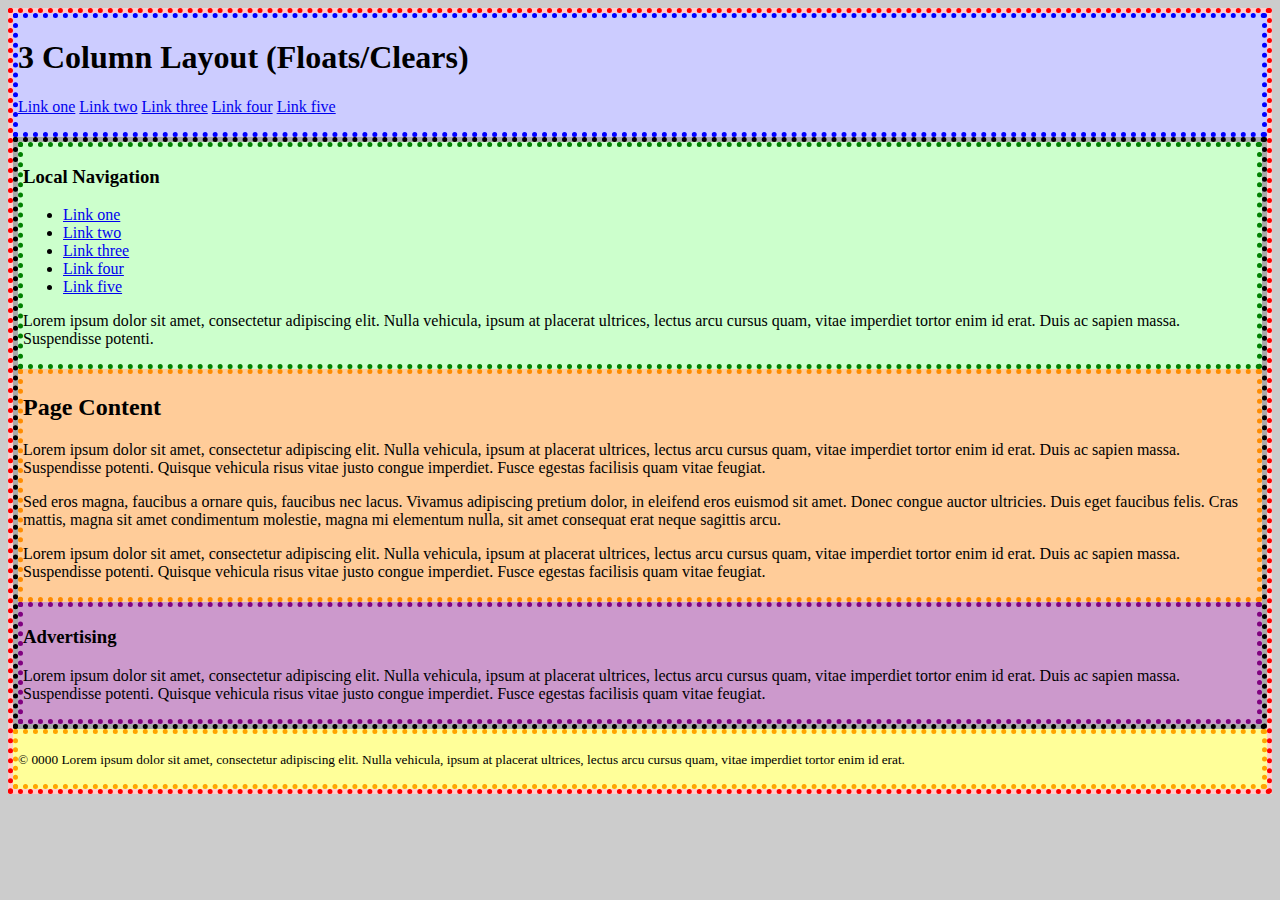
<file: lesson-4/index.html>
<!DOCTYPE html>
<html lang="en">
<head>
	<meta charset="utf-8" />
	<title>3 Column Layout - Floats/Clears</title>
	<meta name="viewport" content="device=device-width, initial-scale=1" />
	<!-- STEP 1a: Add normalize.css, then head to css/index.css for STEP 1b -->
	
	<link href="css/index.css" rel="stylesheet" />
</head>

<body>
	<div id="container">
		<header>
			<h1>3 Column Layout (Floats/Clears)</h1>
			<nav>
				<ul>
					<li><a href="#">Link one</a></li>
					<li><a href="#">Link two</a></li>
					<li><a href="#">Link three</a></li>
					<li><a href="#">Link four</a></li>
					<li><a href="#">Link five</a></li>
				</ul>
			</nav>
		</header>
		<main>
			<nav>
				<h3>Local Navigation</h3>
				<ul>
					<li><a href="#">Link one</a></li>
					<li><a href="#">Link two</a></li>
					<li><a href="#">Link three</a></li>
					<li><a href="#">Link four</a></li>
					<li><a href="#">Link five</a></li>
				</ul>
				<p>Lorem ipsum dolor sit amet, consectetur adipiscing elit. Nulla vehicula, ipsum at placerat ultrices, lectus arcu cursus quam, vitae imperdiet tortor enim id erat. Duis ac sapien massa. Suspendisse potenti.</p>
			</nav>
			<section>
				<h2>Page Content</h2>
				<p>Lorem ipsum dolor sit amet, consectetur adipiscing elit. Nulla vehicula, ipsum at placerat ultrices, lectus arcu cursus quam, vitae imperdiet tortor enim id erat. Duis ac sapien massa. Suspendisse potenti. Quisque vehicula risus vitae justo congue imperdiet. Fusce egestas facilisis quam vitae feugiat.</p>
				<p>Sed eros magna, faucibus a ornare quis, faucibus nec lacus. Vivamus adipiscing pretium dolor, in eleifend eros euismod sit amet. Donec congue auctor ultricies. Duis eget faucibus felis. Cras mattis, magna sit amet condimentum molestie, magna mi elementum nulla, sit amet consequat erat neque sagittis arcu.</p>
				<p>Lorem ipsum dolor sit amet, consectetur adipiscing elit. Nulla vehicula, ipsum at placerat ultrices, lectus arcu cursus quam, vitae imperdiet tortor enim id erat. Duis ac sapien massa. Suspendisse potenti. Quisque vehicula risus vitae justo congue imperdiet. Fusce egestas facilisis quam vitae feugiat.</p>
			</section>
			<aside>
				<h3>Advertising</h3>
				<p>Lorem ipsum dolor sit amet, consectetur adipiscing elit. Nulla vehicula, ipsum at placerat ultrices, lectus arcu cursus quam, vitae imperdiet tortor enim id erat. Duis ac sapien massa. Suspendisse potenti. Quisque vehicula risus vitae justo congue imperdiet. Fusce egestas facilisis quam vitae feugiat.</p>
			</aside>
		</main>
		<footer>
			<p><small>© 0000 Lorem ipsum dolor sit amet, consectetur adipiscing elit. Nulla vehicula, ipsum at placerat ultrices, lectus arcu cursus quam, vitae imperdiet tortor enim id erat.</small></p>
		</footer>
	</div><!-- #container -->
</body>
</html>
</file>
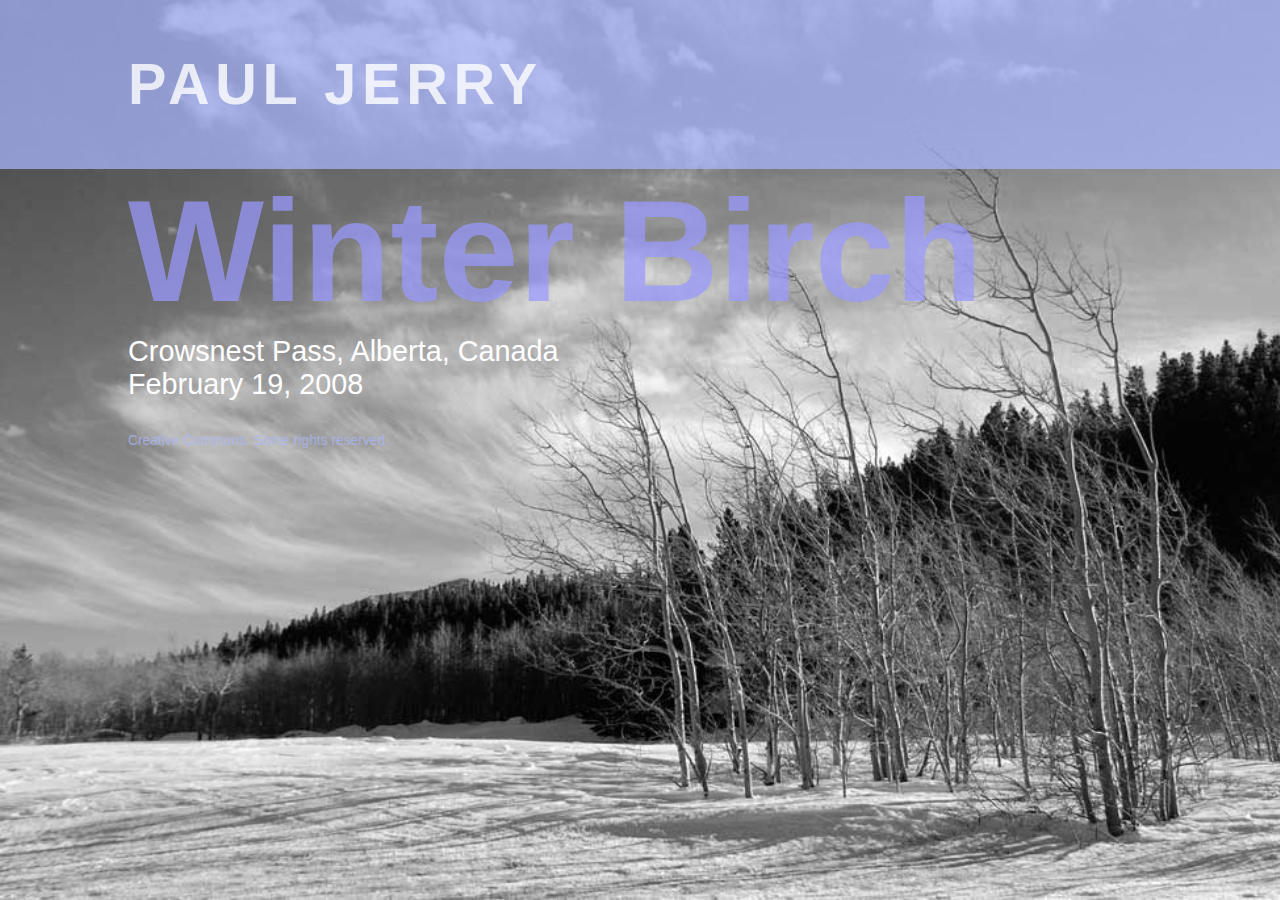
<file: lesson-5/index.html>
<!DOCTYPE html>
<html lang="en">
<head>
	<meta charset="utf-8" />
	<title>Winter Birch | Paul Jerry</title>
	<meta name="viewport" content="width=device-width, initial-scale=1" />
	<link href="css/normalize.css" rel="stylesheet" />
	<link href="css/colors.css" rel="stylesheet" />
</head>
<body>
	<header>
		<h1>Paul Jerry</h1>
	</header>
	<main>
		<h2>Winter Birch</h2>
		<p>Crowsnest Pass, Alberta, Canada <br><time datetime="2008-02-19">February 19, 2008</time></p>
	</main>
	<footer>
		<p><small>Creative Commons. Some rights reserved.</small></p>
	</footer>
</body>
</html>
</file>
<file: assignment-1/css/main.css>
/* Main CSS for Assignment 1 */

 html{ /*black background for page*/
  background-color: #141414;
 }

 img{
  display: block;
  margin-left: auto;
  margin-right: auto;
  border: 4px solid white;
}

h1{ /*Title styling*/
  text-align: center;
  font-family: Brush Script MT;
  color: White;
  font-size: 3.5rem;
  text-shadow: 2px 2px 4px rgba(0,0,0,0.4);

}


/*-----------------------*/
/* Body Styling */
h2{ /*Section heading styling*/
  text-align: center;
  font-family: Brush Script MT;
  
  
}

header p { /*Header paragraph styling*/
  text-align: center;
  font-family: "Georgia", serif;
  font-size: 1.2rem;
}

body { /*General body styling*/
  color: white;
  font-family: Arial, Helvetica, sans-serif;
}

main { /* Main content styling */
  display: grid; 
  grid-template-columns: 2fr 1fr; 
  gap: 2rem; max-width: 1000px; 
  margin: 2rem auto; 
  padding: 1rem; 
}

main > section { /* Section styling */
  background: hwb(0 15% 3%); 
  padding: 1.5rem; 
  border-radius: 8px; 
  
}

main > section h2, main > section h3 { /* Section and article heading styling */
  font-family: "Playfair Display", serif;
 }

 main > section p {  /* Paragraph styling */
  font-family: "Georgia", sans-serif; 
  white-space: pre-line; 
  line-height: 1.6; }

  header, main, footer { /* Spacing for header, main, and footer */
  margin-bottom: 2rem;
}

h3, aside h2, footer p, h2{ /*text shadow for all headings and footer text*/
  text-shadow: 2px 2px 4px rgba(0,0,0,0.4);
  
}

h3, aside h2, footer p { /*Lines under lyric sections and footer*/
  padding-bottom: 0.25rem; 
  border-bottom: 1px solid rgba(255,255,255,0.2); 
}

/*-----------------------*/
/*Aside styling*/
aside { 
  background: hwb(0 20% 10%); 
  padding: 1.5rem; 
  border-radius: 8px; 
}

aside h2 { 
  font-family: "Playfair Display", serif; 
  margin-bottom: 0.5rem; 
  padding-bottom: 0.25rem; 
  border-bottom: 1px solid rgba(255,255,255,0.2); 
  
}

aside p, aside li { 
  font-family: Libre Baskerville, serif; 
  line-height: 1.5; 
}

main > section, aside {
  border: 4px solid rgb(202, 202, 202);
}

aside p, aside ul {  
margin-bottom: 1.5rem; }


/*-----------------------*/
/*footer styles*/
footer { background: hwb(0 15% 3%); 
  padding: 1.5rem; border-radius: 8px; 
  margin-top: 2rem; color: white; 
  font-family: "Roboto", sans-serif; 
  line-height: 1.5; 
  border-top: 2px white solid; 
}

  footer p { 
    margin-bottom: 0.75rem; 
    text-align: center; 
    font-family:'Gill Sans';
    padding-top: 0.75rem;

    
  }
  footer ul { 
    list-style: none; 
    padding: 0; 
    margin: 0.5rem 0 1rem 0; 
    text-align: center; 
  }

  footer ul li { 
    display: inline; 
    margin: 0 1rem; 
    
  }

  footer ul li a { 
    color: rgb(229, 255, 0); 
    text-decoration: none; 
  }

  footer ul li a:hover { 
    text-decoration: underline; 
  }
</file>
<file: lab-1/css/main.css>
/* Access code for Lab-1: 650388 */

header{
    text-align: center;
    font-family: "Roboto Mono", monospace;
    font-optical-sizing: auto;
    font-weight: 400;
    font-style: normal;
}

h1{
    margin-right: 1100px;
    font-size: 1.5em;
    border-color: #333;
    border-style: solid;
    border-radius: 0%;
    font-style: normal;
    padding: 5px;
    display: inline-block;
    text-transform: uppercase;
    letter-spacing: 0.2em;

}

h2{
    font-size: 3.3em;
    margin: 0;
}

header > p{
    font-size: 1.6em;
    margin: 0;
    font-style: bold;
    font-weight: 700;

    
}

main{
    font-family: "Roboto Mono", monospace;
    font-optical-sizing: auto;
    font-weight: 450;
    font-style: normal;

    width: 70%;
    background-color: white;
    margin: 10px auto;
	padding: 5%;
    box-shadow: 0 5px 5px 0 rgba(0,0,0,0.75);
    column-count: 3;

    text-indent: 2em;
}

h4{
    font-size: 1.2em;
}
</file>
<file: lab-2/css/base.css>
/* Base styles for Lab 2
-------------------------------------------------- */
html {
	box-sizing: border-box;
}
*, *:before, *:after {
	box-sizing: inherit;
}
body {
	font-family: sans-serif;
	background-color: rgb(240,240,240);
}
header {
	padding: 1em;
}
main {
	display: flex;
	flex-direction: row;
	justify-content: space-around;
	flex-wrap: wrap;
}
main section {
	width: 20%;
	padding: 0.5em;
	background-color: rgb(255,255,255);
	box-shadow: 0px 7px 15px 5px rgba(0,0,0,0.1); 
}
main section h2 {
	margin: 0;
}
main section h3 {
	margin: 0;
	font-size: 75%;
}
main section div {
	margin-top: 0.5em;
	padding: 0.5em;
	color: rgb(255,255,255);
	background-color: grey;
	height: 3em;
}
footer {
	padding: 1em;
}
</file>
<file: lab-4/css/tables.css>
@charset "utf-8";

html {
    font: 120%/1.2 "Trebuchet MS", Arial, Helvetica, sans-serif;
}
/* STEP 7: Collapse borders */
table {

/* STEP 9a: Adjust placement of table caption */

/* STEP 9b: Try different values for table-layout (https://developer.mozilla.org/en-US/docs/Web/CSS/table-layout) in conjunction with the width property. */

}
/* STEP 10b: Zebra striping for columns */
col:nth-child(2) {

}

/* STEP 8: Adjust padding for usability with TH and TD */
td, th {

}
th {
    background: rgba(225,225,225,1);
}
/* STEP 6: Align table headings in the table body */
tbody th {

}
thead tr:first-child th:first-child {
    /* Hide top left cell - it's empty */

}
/* STEP 10a: Zebra striping for rows */

tfoot td {
    font-size: 60%;
}
caption {
    font-size: 150%;
}
/* STEP 10c: Have a look at the result in the browser, then head to js/tables.js for the next step */
</file>
<file: lab-4/js/tablesort/css/tablesort.css>
@charset "UTF-8";
/* Tablesort specific styling ---------- */
/* http://tristen.ca/tablesort/demo/  -- */
th.sort-header {
  cursor:pointer;
  }
th.sort-header::-moz-selection,
th.sort-header::selection {
  background:transparent;
  }
table th.sort-header:after {
  content:'';
  float:right;
  margin-top:7px;
  border-width:0 4px 4px;
  border-style:solid;
  border-color:#333 transparent;
  opacity: 0.4;
  visibility:hidden;
  }
table th sort-header:hover {
	background-color: #eee;
}
table th.sort-header:hover:after {
  visibility:visible;
  }
table th.sort-up:after,
table th.sort-down:after,
table th.sort-down:hover:after {
  visibility:visible;
  opacity:1;
  }
table th.sort-up:after {
  border-bottom:none;
  border-width:4px 4px 0;
  }
</file>
<file: lesson-1/css/styles.css>
@charset "UTF-8";

/* STEP 1: Named Selector
------------------------------------------------------- */
h2{
    color: blue;
    font-family: Arial, sans-serif;
    text-align: center;
}

/* STEP 2: ID Selector
------------------------------------------------------- */
#special{
    color:blue;
}

/* STEP 3: Class Selector
------------------------------------------------------- */
.project{
    background-color: lightgray;
}

/* STEP 4: Contextual/Descendent Selector
------------------------------------------------------- */
section p{
    color: cyan;
}

/* STEP 5: Grouped Selector
------------------------------------------------------- */
h1, h2, h3{
    color: red;
}

/* STEP 6: Pseudo-Class Selector
------------------------------------------------------- */
a:hover{
    color: green;
}
a:visited{
    color: purple;
}
a:link{
    color: orange;
}
a:active{
    color: yellow;
}

/* STEP 7: Structural Pseudo-Class Selector
------------------------------------------------------- */
li:nth-child(3){
    background-color: pink;
}

/* STEP 8: Pseudo-Element Selector
------------------------------------------------------- */
p::first-line{
    font-weight: bold;
    font-size: 1.2em;
}

/* STEP 9: Combinator Selector
------------------------------------------------------- */
h1 + p{
    font-style: italic;
}

/* STEP 10: Attribute Selector
------------------------------------------------------- */
*[lang="es"]{

}

/* STEP 11: Getting Crazy
------------------------------------------------------- */
.project h2[lang="fr"]::first-letter{
    color: red;
    font-size: 2em;
}
</file>
<file: lesson-12/css/tables.css>
@charset "utf-8";

html {
    font: 120%/1.2 "Trebuchet MS", Arial, Helvetica, sans-serif;
}
/* STEP 7: Collapse borders */
table {

/* STEP 9a: Adjust placement of table caption */

/* STEP 9b: Try different values for table-layout (https://developer.mozilla.org/en-US/docs/Web/CSS/table-layout) in conjunction with the width property. */

}
/* STEP 10b: Zebra striping for columns */
col:nth-child(2) {

}

/* STEP 8: Adjust padding for usability with TH and TD */
td, th {

}
th {
    background: rgba(225,225,225,1);
}
/* STEP 6: Align table headings in the table body */
tbody th {

}
thead tr:first-child th:first-child {
    /* Hide top left cell - it's empty */

}
/* STEP 10a: Zebra striping for rows */

tfoot td {
    font-size: 60%;
}
caption {
    font-size: 150%;
}
/* STEP 10c: Have a look at the result in the browser, then head to js/tables.js for the next step */
</file>
<file: lesson-12/js/tablesort/css/tablesort.css>
@charset "UTF-8";
/* Tablesort specific styling ---------- */
/* http://tristen.ca/tablesort/demo/  -- */
th.sort-header {
  cursor:pointer;
  }
th.sort-header::-moz-selection,
th.sort-header::selection {
  background:transparent;
  }
table th.sort-header:after {
  content:'';
  float:right;
  margin-top:7px;
  border-width:0 4px 4px;
  border-style:solid;
  border-color:#333 transparent;
  opacity: 0.4;
  visibility:hidden;
  }
table th sort-header:hover {
	background-color: #eee;
}
table th.sort-header:hover:after {
  visibility:visible;
  }
table th.sort-up:after,
table th.sort-down:after,
table th.sort-down:hover:after {
  visibility:visible;
  opacity:1;
  }
table th.sort-up:after {
  border-bottom:none;
  border-width:4px 4px 0;
  }
</file>
<file: lesson-4/css/index.css>
@charset "utf-8";

/* STEP 1b: Change the box-model rendering default from content-box to border-box */
html {
	
}
*, *:before, *:after {
	
}

body {
	background: #CCC;
}

#container {
	border: 5px dotted red;
	background: #FCC;
	/* STEP 2: set width of #container to 80% of body */
	
	/* STEP 3: center the entire layout with auto left and right margins */
	
}
header {
	border: 5px dotted blue;
	background: #CCF;
	/* STEP 8c: Set the header to float: left; to restore the height to auto to contain the children */
	
	/* STEP 8d: Now set the width to 100% to push the <footer> content back down where it belongs (wow)! */
	
}
header h1 {
	/* STEP 8a: Opposing floats - float the h1 to the left */
	
}
header nav {
	/* STEP 8b: Float the nav element to the right - notice how the parent element is now height: 0; just like the <main> element - what a mess! */
	
}
header nav ul {
	list-style-type: none;
	padding: 0;
}
header nav ul li {
	display: inline;
}
main {
	border: 5px dotted black;
	background: darkgray;
	/* STEP 7c: "Set a float to clear a float" - Set the main element to float: left; and see how it now encapsulates its children with height: auto; - this helps clear the footer properly */
	
}
main > nav {
	border: 5px dotted green;
	background: #CFC;
	/* STEP 4a: set the width of the first sidebar to 20% */
	
	/* STEP 4b: float the column to the left */
	
}
main > section {
	border: 5px dotted darkorange;
	background: #FC9;
	/* STEP 5a: set the width of the main (centre) column to 60% */
	
	/* STEP 5b: float the column to the left */
	
}
main > aside {
	border: 5px dotted purple;
	background: #C9C;
	/* STEP 6a: set the width of the second sidebar to 20% */
	
	/* STEP 6b: float the column to the left */
	
}
footer {
	border: 5px dotted orange;
	background: #FF9;
	/* STEP 7a: clear the footer (left | right | both) */
	
	/* STEP 7b: Notice that the <main> element has collapsed - this is because all its children are floated - now comment out the above clear property and refresh the browser tab */
}
header,
main > nav,
main > section,
main > aside,
footer {
	/* STEP 9: add some padding to the main layout containers to give the text some room to breathe - then head over to flexbox.html to see how to do this an easier way */
	
}
</file>
<file: lesson-5/css/colors.css>
@charset "utf-8";
html {
	box-sizing: border-box;
}
	*, *::before, *::after {
	box-sizing: inherit;
}
html {
	background: lightgrey url("../images/winter-birch.jpg") no-repeat top left;
	background-size: cover;	
	background-attachment: fixed;
	height: 100%;
	font-family: "Century Gothic", Futura, Helvetica, Arial, sans-serif;
	font-size: 180%;
}
body {
	min-height: 100%;
	color: white;	
}
header {
	/* STEP 1a: Go to https://developer.mozilla.org/en-US/docs/Web/CSS/CSS_Colors/Color_picker_tool */
	/* STEP 1b: Select a HUE using the Hue Slider */
	/* STEP 1c: De-Saturate the colour a bit, reduce the Lightness, and make the colour slightly transparent by adjusting the Alpha. */
	/* STEP 1d: Copy the resulting RGBa value and replace the background-color below */
	background-color: rgba(168, 183, 255, 0.730);
	padding: 1% 10%;
}
header h1 {
	text-transform: uppercase;
	letter-spacing: 0.1em;
	color: white;
	/* STEP 3: Soften the <h1> element text using the opacity property */
	opacity: 0.8;

}
main {
	padding: 0 10%;
}
main h2 {
	/* STEP 2: Set the <h2> inside the <main> to the same transparent purple, but use the HSLa colour syntax, instead */

	font-size: 500%;
	margin: 0;	
	color: hsla(240, 100%, 80%, 0.73);
}
main p {
	margin-top: 0;
}
footer {
	padding: 0 10%;
}
footer p {
	font-size: 60%;
	/* STEP 4: Set the <footer> element text to the same purple as in step 1 and 2, using a combination of hexadecimal color syntax and opacity. */
	color: rgba(168, 183, 255, 0.73)  ;
	
}

/* STEP 5: Adjust the HUE of the background-color of the <header>, the colour of the <h2>, and the colour of the <footer> text to a different value - note that this is more difficult with HEX and RGB colour notation */

/* STEP 6: Convert the footer p element to CIELAB color space using a conversion utility like http://colormine.org/convert/rgb-to-lab */
</file>
<file: lesson-10/css/accordion.css>
@charset "utf-8";
@import url('https://fonts.googleapis.com/css2?family=Open+Sans:ital,wght@0,300..800;1,300..800&display=swap');

/* Box-sizing reset (https://css-tricks.com/inheriting-box-sizing-probably-slightly-better-best-practice/) */
html {
	box-sizing: border-box;
}
*, *:before, *:after {
	box-sizing: inherit;
}

html {
	font-family: "Open Sans", sans-serif;
}
#container {
	width: 80%;
	margin: 0 auto;
}
/* STEP 3a: Basic styling for the DETAILS element */
details {
	border: 5px solid gray;
	background-color: lightgrey;

}

::details-content{
	transition:
		height 0.25 ease,
		content-visibility 0.25s ease allow-discrete;
	height: 0;
	overflow: clip;
}
/* STEP 3b: Adjacent sibling DETAILS elements don't need a top border */
details + details {
	border-top: none;
}
/* STEP 3c: Brighten up the currently open DETAILS panel (the browser adds the "open" attribute to the active element) */
details[open] {
	background-color: white;
}
/* STEP 4: Make the SUMMARY look a bit like a heading, and address affordance by turning the mouse cursor into a pointer to encourage user interaction */
summary {
	font-size: 1.25rem;
	font-weight: bold;
	padding: 1rem 0;
	cursor: pointer;
}
/* STEP 5a: Disable the default triangle toggle - it is fine, but we should learn how to customize this part of the widget */
summary::marker{
	display: none;
}
/* STEP 5b: Use the ::after pseudoelement with the SECTION to add a "+" character imploring user to "open" the panel */
summary::after {
	content: "+";
	float: right;
	font-size: 1.25rem;
	font-weight: bold;
	position: relative;
	top: -0.5rem;
}
/* STEP 5c: If the panel is open, then change it to a "-" character to allow user to close it again - proceed to accordion.js for the next step */
details[open] summary::after {
	content: "-";
	position: relative;
}
/* STEP 10: Add rounded corners to the first and last DETAILS elements */
details:first-of-type {
	border-top-left-radius: 5px;
	border-top-right-radius: 5px;
}
details:last-of-type {
	border-bottom-left-radius: 5px;
	border-bottom-right-radius: 5px;
}

/*code for lab 3 */
/* Thanks to Greg Gibson (https://css-tricks.com/two-issues-styling-the-details-element-and-how-to-solve-them/) and Chris Coyier (https://css-tricks.com/quick-reminder-that-details-summary-is-the-easiest-way-ever-to-make-an-accordion/) for some outstanding tips and tricks for styling <details> and <summary> */
</file>
